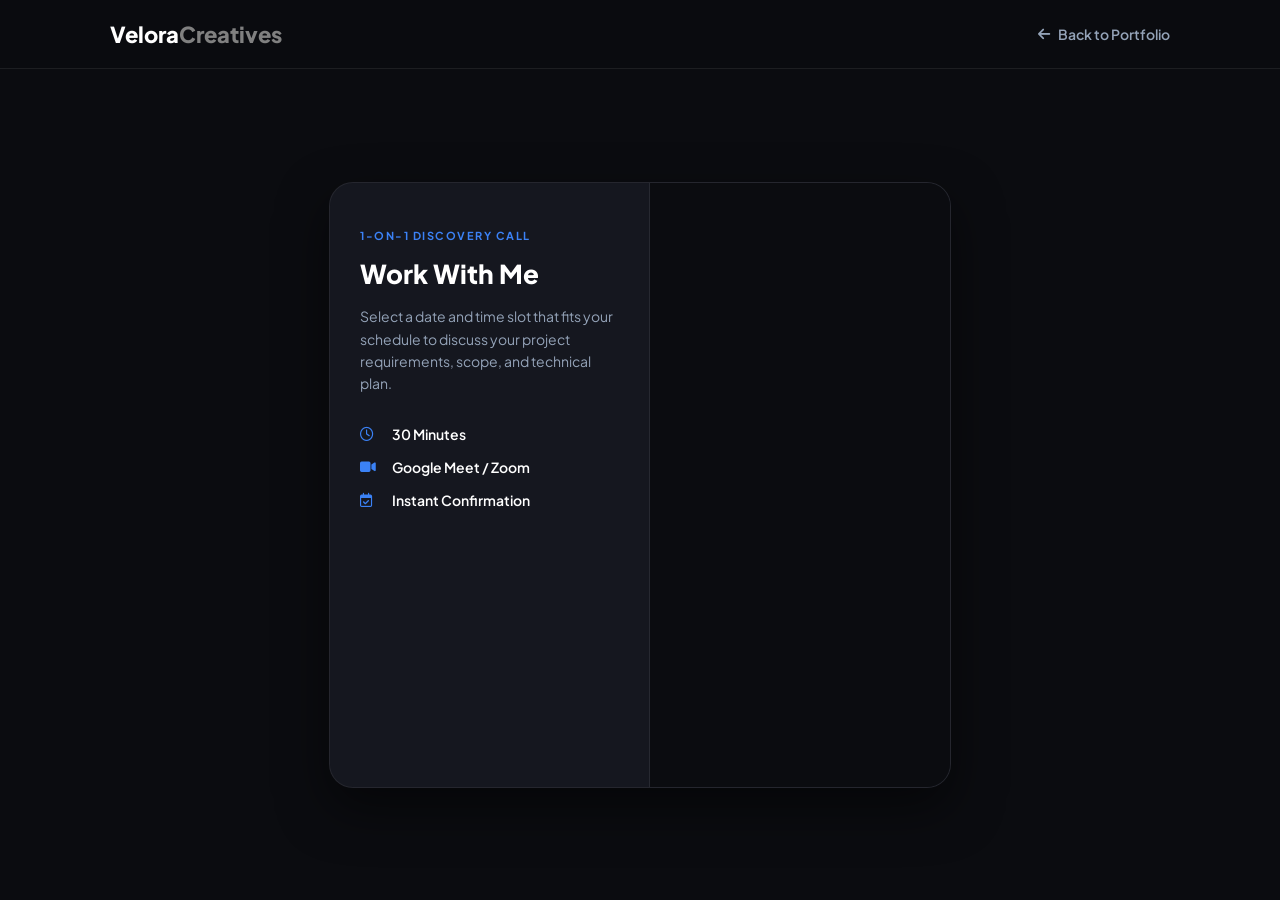
<file: demo.html>
<!DOCTYPE html>
<html lang="en">
<head>
  <meta charset="UTF-8">
  <meta name="viewport" content="width=device-width, initial-scale=1.0">
  <title>Schedule a Strategy Call – BornPixel</title>
  
  <!-- Fonts & Icons -->
  <link rel="preconnect" href="https://fonts.googleapis.com">
  <link rel="preconnect" href="https://fonts.gstatic.com" crossorigin>
  <link href="https://fonts.googleapis.com/css2?family=Plus+Jakarta+Sans:wght@300;400;500;600;700;800&display=swap" rel="stylesheet">
  <link rel="stylesheet" href="https://cdnjs.cloudflare.com/ajax/libs/font-awesome/6.4.0/css/all.min.css">

  <style>
    :root {
      --bg-color: #0b0c10;
      --card-bg: #12141c;
      --card-border: rgba(255, 255, 255, 0.08);
      --accent-blue: #3b82f6;
      --text-white: #ffffff;
      --text-gray: #94a3b8;
      --font-main: 'Plus Jakarta Sans', sans-serif;
    }

    *, *::before, *::after {
      box-sizing: border-box;
      margin: 0;
      padding: 0;
    }

    body {
      background-color: var(--bg-color);
      color: var(--text-white);
      font-family: var(--font-main);
      min-height: 100vh;
      display: flex;
      flex-direction: column;
    }

    /* Top Navigation */
    header {
      padding: 20px 0;
      border-bottom: 1px solid var(--card-border);
      background: rgba(11, 12, 16, 0.8);
      backdrop-filter: blur(10px);
    }

    .container {
      max-width: 1100px;
      margin: 0 auto;
      padding: 0 20px;
    }

    .nav-wrapper {
      display: flex;
      justify-content: space-between;
      align-items: center;
    }

    .logo {
      font-size: 22px;
      font-weight: 800;
      text-decoration: none;
      color: var(--text-white);
    }

    .logo span {
      color: var(--accent-blue);
    }

    .back-btn {
      color: var(--text-gray);
      text-decoration: none;
      font-size: 14px;
      font-weight: 600;
      display: flex;
      align-items: center;
      gap: 8px;
      transition: color 0.3s;
    }

    .back-btn:hover {
      color: var(--text-white);
    }

    /* Main Booking Layout */
    main {
      flex: 1;
      padding: 50px 0;
      display: flex;
      align-items: center;
    }

    .booking-wrapper {
      display: grid;
      grid-template-columns: 320px 1fr;
      background: var(--card-bg);
      border: 1px solid var(--card-border);
      border-radius: 24px;
      overflow: hidden;
      box-shadow: 0 20px 50px rgba(0, 0, 0, 0.5);
    }

    /* Left Sidebar Details */
    .sidebar-info {
      padding: 40px 30px;
      border-right: 1px solid var(--card-border);
      background: rgba(255, 255, 255, 0.01);
    }

    .badge {
      display: inline-block;
      text-transform: uppercase;
      font-size: 11px;
      font-weight: 700;
      letter-spacing: 1.5px;
      color: var(--accent-blue);
      margin-bottom: 15px;
    }

    .sidebar-info h1 {
      font-size: 26px;
      font-weight: 800;
      line-height: 1.3;
      margin-bottom: 15px;
    }

    .sidebar-info p {
      color: var(--text-gray);
      font-size: 14px;
      line-height: 1.6;
      margin-bottom: 30px;
    }

    .call-meta {
      display: flex;
      flex-direction: column;
      gap: 15px;
    }

    .meta-item {
      display: flex;
      align-items: center;
      gap: 12px;
      font-size: 14px;
      color: var(--text-white);
      font-weight: 600;
    }

    .meta-item i {
      color: var(--accent-blue);
      width: 20px;
    }

    /* Right Slot Picker Container */
    .slot-container {
      width: 100%;
      min-height: 600px;
      background: #0b0c10;
    }

    .slot-iframe {
      width: 100%;
      height: 100%;
      min-height: 600px;
      border: none;
    }

    /* Mobile View */
    @media (max-width: 850px) {
      .booking-wrapper {
        grid-template-columns: 1fr;
      }
      .sidebar-info {
        border-right: none;
        border-bottom: 1px solid var(--card-border);
        padding: 30px 20px;
      }
      .slot-container {
        min-height: 550px;
      }
    }
  </style>
</head>
<body>

  <!-- Top Header -->
  
  <header>
    <div class="container nav-wrapper">
      <a href="index.html" class="logo">Velora<span style="color: gray;">Creatives</span></a>
      <a href="index.html" class="back-btn">
        <i class="fa-solid fa-arrow-left"></i> Back to Portfolio
      </a>
    </div>
  </header>
  <!-- Main Booking Slot Render -->
  <main>
    <div class="container">
      <div class="booking-wrapper">
        
        <!-- Call Overview Details -->
        <div class="sidebar-info">
          <span class="badge">1-on-1 Discovery Call</span>
          <h1>Work With Me</h1>
          <p>Select a date and time slot that fits your schedule to discuss your project requirements, scope, and technical plan.</p>
          
          <div class="call-meta">
            <div class="meta-item">
              <i class="fa-regular fa-clock"></i> 30 Minutes
            </div>
            <div class="meta-item">
              <i class="fa-solid fa-video"></i> Google Meet / Zoom
            </div>
            <div class="meta-item">
              <i class="fa-regular fa-calendar-check"></i> Instant Confirmation
            </div>
          </div>
        </div>

        <!-- Clean Slot Picker Frame -->
        <div class="slot-container">
          <!-- 
            Note: Replace 'your-username/30min' with your Cal.com / Calendly link 
            Cal.com embedded here removes all external app logos and branding cleanly.
          -->
          <iframe 
            src="https://cal.com/veloracreative/30min?embed=true&theme=dark&layout=month_view" 
            class="slot-iframe" 
            title="Select Booking Slot">
          </iframe>
        </div>

      </div>
    </div>
  </main>

</body>
</html>
</file>
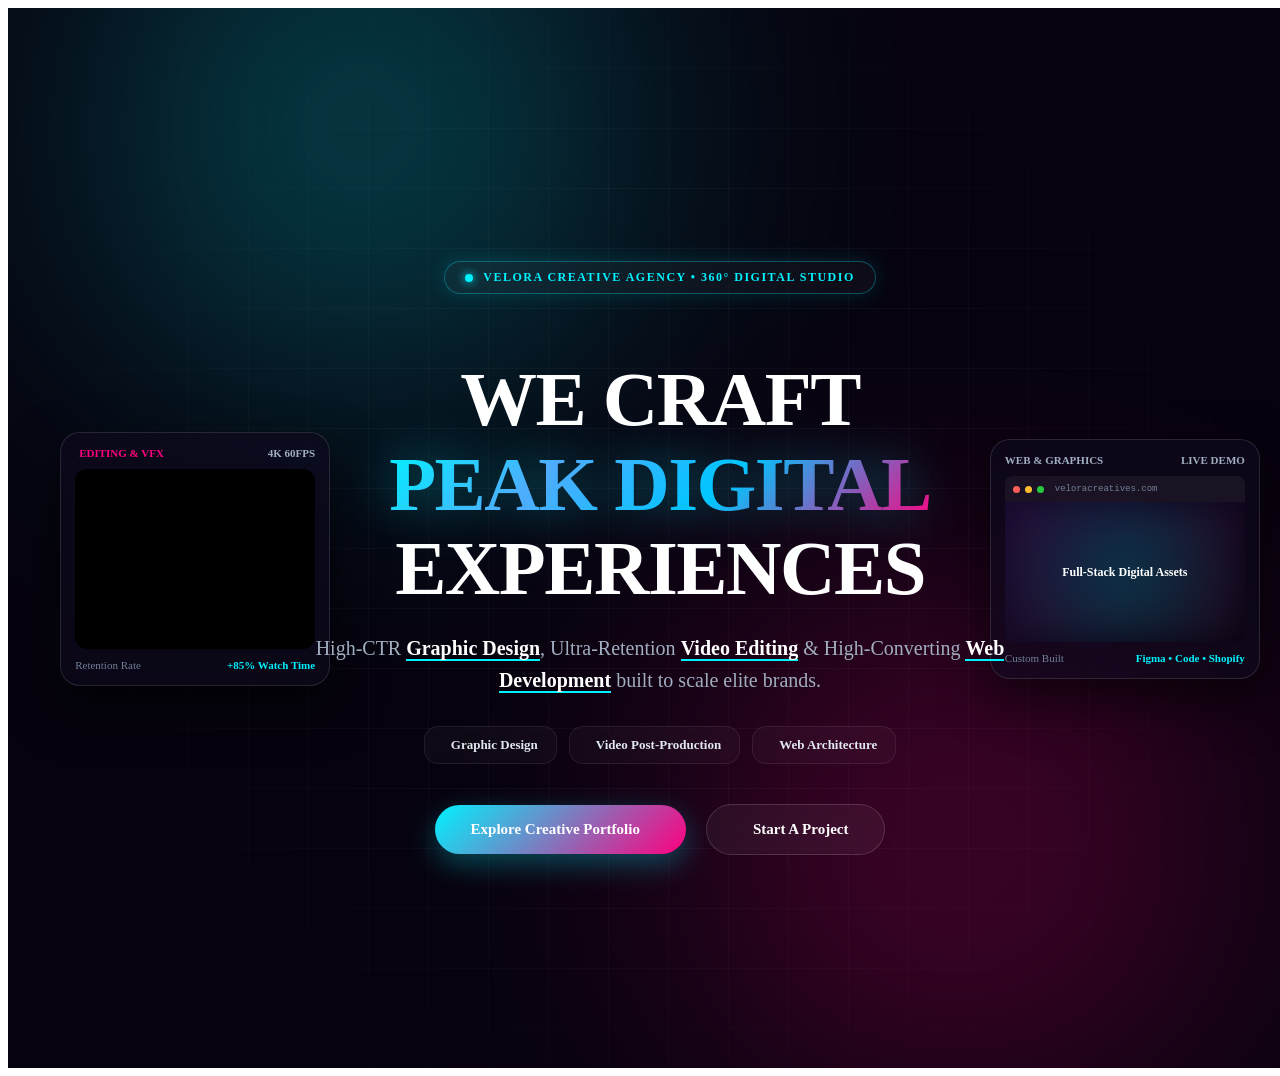
<file: explore.html>
<!DOCTYPE html>
<html lang="en">
<head>
    <meta charset="UTF-8">
    <meta name="viewport" content="width=device-width, initial-scale=1.0">
    <title>Document</title>
    <style>
        /* ==========================================================================
   ULTRA-PREMIUM HERO SECTION (VELORA CREATIVE AGENCY)
   ========================================================================== */

.hero-section {
  position: relative;
  min-height: 100vh;
  width: 100%;
  background-color: #06030e; /* Matches deep space dark theme */
  display: flex;
  align-items: center;
  justify-content: center;
  overflow: hidden;
  padding: 100px 20px 60px 20px;
}

#hero-3d-canvas {
  position: absolute;
  top: 0;
  left: 0;
  width: 100%;
  height: 100%;
  z-index: 1;
  pointer-events: none;
}

/* Glowing Cyber Ambient Orbs */
.hero-glow-orb {
  position: absolute;
  width: 450px;
  height: 450px;
  border-radius: 50%;
  filter: blur(140px);
  opacity: 0.35;
  z-index: 2;
  pointer-events: none;
  animation: orbFloat 8s ease-in-out infinite alternate;
}

.cyan-orb {
  background: #00f2fe;
  top: -10%;
  left: 10%;
}

.magenta-orb {
  background: #ff007f;
  bottom: 0%;
  right: 10%;
  animation-delay: -4s;
}

@keyframes orbFloat {
  0% { transform: translateY(0px) scale(1); }
  100% { transform: translateY(-40px) scale(1.1); }
}

/* Cyber Grid Background Overlay */
.cyber-grid-overlay {
  position: absolute;
  inset: 0;
  background-image: linear-gradient(rgba(255, 255, 255, 0.03) 1px, transparent 1px),
                    linear-gradient(90deg, rgba(255, 255, 255, 0.03) 1px, transparent 1px);
  background-size: 60px 60px;
  z-index: 2;
  pointer-events: none;
  mask-image: radial-gradient(circle at center, black 40%, transparent 80%);
}

/* Hero Container Content */
.hero-container {
  position: relative;
  z-index: 10;
  max-width: 900px;
  text-align: center;
  margin: 0 auto;
}

/* Top Agency Badge */
.hero-badge-wrapper {
  display: flex;
  justify-content: center;
  margin-bottom: 24px;
}

.hero-badge {
  display: inline-flex;
  align-items: center;
  gap: 10px;
  padding: 8px 20px;
  background: rgba(255, 255, 255, 0.04);
  border: 1px solid rgba(0, 242, 254, 0.3);
  border-radius: 50px;
  font-size: 12px;
  font-weight: 700;
  letter-spacing: 1.5px;
  color: #00f2fe;
  backdrop-filter: blur(12px);
  box-shadow: 0 0 20px rgba(0, 242, 254, 0.15);
}

.pulse-dot {
  width: 8px;
  height: 8px;
  background-color: #00f2fe;
  border-radius: 50%;
  box-shadow: 0 0 10px #00f2fe;
  animation: pulseGlow 1.5s infinite;
}

@keyframes pulseGlow {
  0%, 100% { opacity: 1; transform: scale(1); }
  50% { opacity: 0.4; transform: scale(1.4); }
}

/* Main Heading Title */
.hero-glitch-title {
  font-size: clamp(2.8rem, 6vw, 5.2rem);
  font-weight: 800;
  line-height: 1.1;
  letter-spacing: -1.5px;
  color: #ffffff;
  margin-bottom: 20px;
  text-transform: uppercase;
}

.gradient-text {
  background: linear-gradient(135deg, #00f2fe 0%, #4facfe 30%, #00c6ff 60%, #ff007f 100%);
  -webkit-background-clip: text;
  -webkit-text-fill-color: transparent;
  display: inline-block;
}

.neon-pulse {
  filter: drop-shadow(0 0 25px rgba(0, 242, 254, 0.4));
}

/* Description Text */
.hero-description {
  font-size: clamp(1rem, 1.8vw, 1.25rem);
  color: #a0aec0;
  line-height: 1.6;
  max-width: 720px;
  margin: 0 auto 30px auto;
  font-weight: 400;
}

.highlight-text {
  color: #ffffff;
  font-weight: 600;
  border-bottom: 2px solid #00f2fe;
}

/* Agency 3 Offerings Pillars Bar */
.agency-pillars-bar {
  display: flex;
  justify-content: center;
  flex-wrap: wrap;
  gap: 12px;
  margin-bottom: 40px;
}

.pillar-tag {
  display: flex;
  align-items: center;
  gap: 8px;
  padding: 10px 18px;
  background: rgba(255, 255, 255, 0.03);
  border: 1px solid rgba(255, 255, 255, 0.08);
  border-radius: 14px;
  font-size: 13px;
  font-weight: 600;
  color: #e2e8f0;
  backdrop-filter: blur(10px);
  transition: all 0.3s ease;
}

.pillar-tag.graphic i { color: #ff007f; }
.pillar-tag.video i { color: #00f2fe; }
.pillar-tag.web i { color: #a855f7; }

.pillar-tag:hover {
  background: rgba(255, 255, 255, 0.08);
  transform: translateY(-3px);
  border-color: rgba(0, 242, 254, 0.4);
}

/* CTA Buttons */
.hero-cta-group {
  display: flex;
  justify-content: center;
  align-items: center;
  gap: 20px;
  flex-wrap: wrap;
}

.btn-3d {
  position: relative;
  padding: 16px 36px;
  border-radius: 50px;
  font-size: 15px;
  font-weight: 700;
  text-decoration: none;
  transition: all 0.4s cubic-bezier(0.175, 0.885, 0.32, 1.275);
  display: inline-flex;
  align-items: center;
  gap: 10px;
  cursor: pointer;
}

.btn-3d.primary {
  background: linear-gradient(135deg, #00f2fe, #ff007f);
  color: #ffffff;
  box-shadow: 0 10px 30px rgba(0, 242, 254, 0.3);
}

.btn-3d.primary:hover {
  transform: translateY(-5px) scale(1.03);
  box-shadow: 0 18px 40px rgba(255, 0, 127, 0.4);
}

.btn-3d.secondary {
  background: rgba(255, 255, 255, 0.05);
  color: #ffffff;
  border: 1px solid rgba(255, 255, 255, 0.15);
  backdrop-filter: blur(10px);
}

.btn-3d.secondary:hover {
  background: rgba(255, 255, 255, 0.12);
  border-color: #25d366; /* WhatsApp green on hover */
  color: #25d366;
  transform: translateY(-5px);
}

/* Floating Glass Cards Left/Right */
.floating-card-wrapper {
  position: absolute;
  top: 52%;
  transform: translateY(-50%);
  z-index: 8;
  width: 270px;
}

.floating-card-wrapper.left { left: 4%; }
.floating-card-wrapper.right { right: 4%; }

.glass-card {
  background: rgba(15, 10, 30, 0.65);
  border: 1px solid rgba(255, 255, 255, 0.12);
  border-radius: 20px;
  padding: 14px;
  backdrop-filter: blur(20px);
  box-shadow: 0 20px 50px rgba(0, 0, 0, 0.6);
  transition: transform 0.5s ease, border-color 0.5s ease;
}

.glass-card:hover {
  border-color: rgba(0, 242, 254, 0.5);
  transform: translateY(-8px) rotate(-1deg);
}

.card-header {
  display: flex;
  justify-content: space-between;
  align-items: center;
  font-size: 11px;
  font-weight: 700;
  color: #a0aec0;
  margin-bottom: 10px;
}

.live-tag { color: #ff007f; }
.live-tag i { font-size: 8px; margin-right: 4px; }

.card-video-box {
  width: 100%;
  height: 180px;
  border-radius: 12px;
  overflow: hidden;
  background: #000;
}

.card-video-box video {
  width: 100%;
  height: 100%;
  object-fit: cover;
}

/* Browser Mockup Box for Web Dev Card */
.mockup-browser-bar {
  display: flex;
  align-items: center;
  gap: 5px;
  padding: 8px;
  background: rgba(255, 255, 255, 0.05);
  border-radius: 8px 8px 0 0;
}

.mockup-browser-bar .dot {
  width: 7px;
  height: 7px;
  border-radius: 50%;
}

.dot.red { background: #ff5f56; }
.dot.yellow { background: #ffbd2e; }
.dot.green { background: #27c93f; }

.url-text {
  font-size: 9px;
  color: #718096;
  margin-left: 6px;
  font-family: monospace;
}

.mockup-screen-content {
  height: 140px;
  background: linear-gradient(135deg, #12092b, #06030e);
  display: flex;
  align-items: center;
  justify-content: center;
  position: relative;
  border-radius: 0 0 8px 8px;
  overflow: hidden;
}

.animated-mesh-bg {
  position: absolute;
  inset: 0;
  background: radial-gradient(circle, rgba(0,242,254,0.2) 0%, rgba(255,0,127,0.1) 100%);
  filter: blur(20px);
}

.preview-title {
  position: relative;
  font-size: 12px;
  font-weight: 700;
  color: #ffffff;
  text-align: center;
}

.card-footer-info {
  display: flex;
  justify-content: space-between;
  margin-top: 10px;
  font-size: 11px;
  color: #718096;
}

.stat-highlight {
  color: #00f2fe;
  font-weight: 700;
}

/* Responsive Hide for Small Screens */
@media (max-width: 1200px) {
  .desktop-only {
    display: none !important;
  }
}
    </style>
</head>
<body>
    <!-- ULTRA-PREMIUM HERO / INTRO SECTION -->
<section id="home" class="hero-section">
  <!-- Three.js 3D Background Canvas -->
  <canvas id="hero-3d-canvas"></canvas>

  <!-- Ambient Light Orbs & Mesh Grids -->
  <div class="hero-glow-orb cyan-orb"></div>
  <div class="hero-glow-orb magenta-orb"></div>
  <div class="cyber-grid-overlay"></div>

  <!-- Hero Main Content Center -->
  <div class="hero-container">
    
    <!-- Top Agency Live Status Badge -->
    <div class="hero-badge-wrapper">
      <span class="hero-badge">
        <span class="pulse-dot"></span> VELORA CREATIVE AGENCY • 360° DIGITAL STUDIO
      </span>
    </div>

    <!-- Main Dynamic Heading -->
    <h1 class="hero-glitch-title">
      WE CRAFT <span class="gradient-text neon-pulse">PEAK DIGITAL</span> EXPERIENCES
    </h1>

    <p class="hero-description">
      High-CTR <strong class="highlight-text">Graphic Design</strong>, Ultra-Retention <strong class="highlight-text">Video Editing</strong> & High-Converting <strong class="highlight-text">Web Development</strong> built to scale elite brands.
    </p>

    <!-- 3 Core Pillars Interactive Badges -->
    <div class="agency-pillars-bar">
      <div class="pillar-tag graphic">
        <i class="fa-solid fa-wand-magic-sparkles"></i>
        <span>Graphic Design</span>
      </div>
      <div class="pillar-tag video">
        <i class="fa-solid fa-clapperboard"></i>
        <span>Video Post-Production</span>
      </div>
      <div class="pillar-tag web">
        <i class="fa-solid fa-code"></i>
        <span>Web Architecture</span>
      </div>
    </div>

    <!-- Call to Actions -->
    <div class="hero-cta-group">
      <a href="#portfolio" class="btn-3d primary">
        <span>Explore Creative Portfolio</span>
        <div class="btn-glow"></div>
      </a>
      <a href="https://wa.me/919389875216" target="_blank" class="btn-3d secondary">
        <i class="fa-brands fa-whatsapp"></i>
        <span>Start A Project</span>
      </a>
    </div>

  </div>

  <!-- Floating Interactive Glass Cards (Left: Editing & Graphics | Right: Web Dev) -->
  <div class="floating-card-wrapper left desktop-only">
    <div class="glass-card 3d-hover">
      <div class="card-header">
        <span class="live-tag"><i class="fa-solid fa-circle"></i> EDITING & VFX</span>
        <span class="time-code">4K 60FPS</span>
      </div>
      <div class="card-video-box">
        <video autoplay loop muted playsinline src="https://veloracreativesltd.my.canva.site/_assets/video/28689e1d04a3eccc3347b92582165453.mp4"></video>
      </div>
      <div class="card-footer-info">
        <span>Retention Rate</span>
        <span class="stat-highlight">+85% Watch Time</span>
      </div>
    </div>
  </div>

  <div class="floating-card-wrapper right desktop-only">
    <div class="glass-card 3d-hover">
      <div class="card-header">
        <span class="format-tag"><i class="fa-solid fa-laptop-code"></i> WEB & GRAPHICS</span>
        <span class="fps-tag">LIVE DEMO</span>
      </div>
      <div class="card-preview-box">
        <div class="mockup-browser-bar">
          <span class="dot red"></span>
          <span class="dot yellow"></span>
          <span class="dot green"></span>
          <span class="url-text">veloracreatives.com</span>
        </div>
        <div class="mockup-screen-content">
          <div class="animated-mesh-bg"></div>
          <span class="preview-title">Full-Stack Digital Assets</span>
        </div>
      </div>
      <div class="card-footer-info">
        <span>Custom Built</span>
        <span class="stat-highlight">Figma • Code • Shopify</span>
      </div>
    </div>
  </div>
</section>
</body>
</html>
</file>
